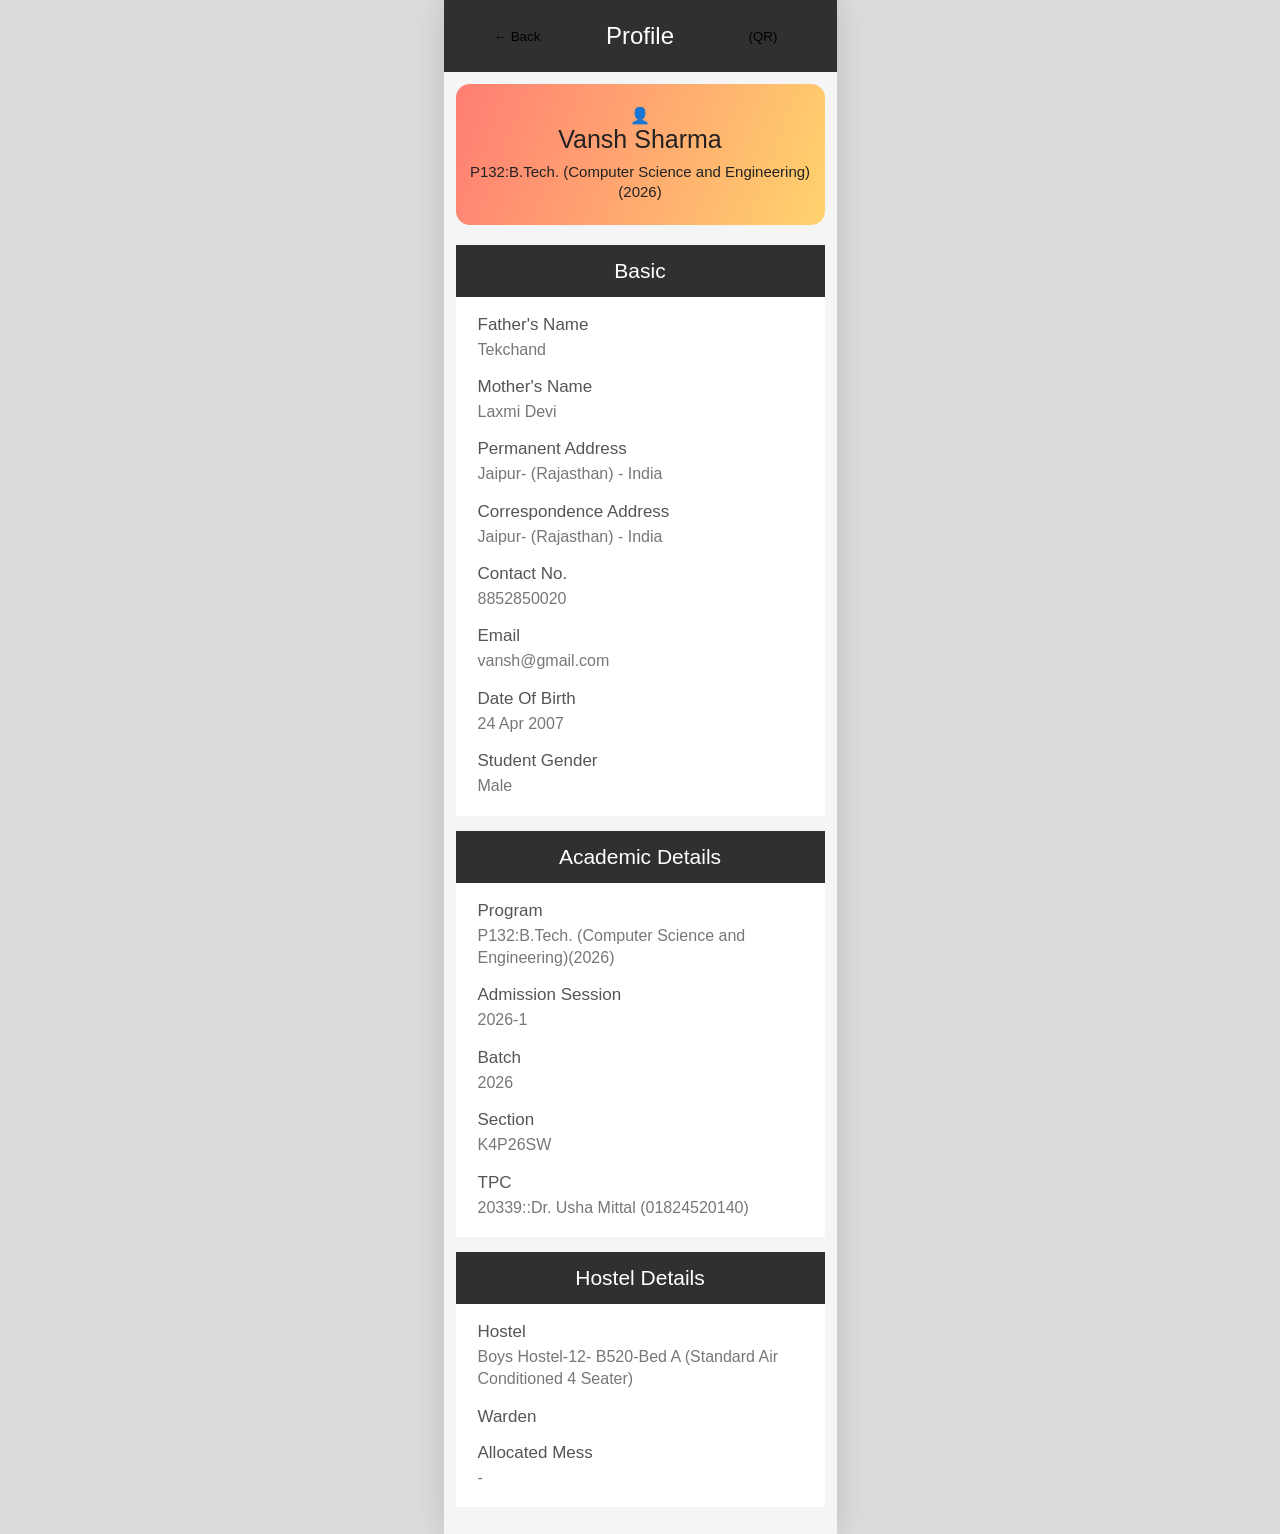
<file: profile.html>
<!doctype html>
<html lang="en">
  <head>
    <meta charset="UTF-8" />
    <meta name="viewport" content="width=device-width, initial-scale=1.0" />

    <title>Profile - UMS</title>

    <link rel="stylesheet" href="../style.css" />
  </head>

  <body>
    <div class="app">
      <!-- HEADER -->
      <div class="profile-header">
        <button onclick="showDashboard()">← Back</button>

        <h2>Profile</h2>

        <button class="qr-button">(QR)</button>
      </div>

      <!-- CONTENT -->
      <main class="profile-content">
        <!-- PROFILE CARD -->
        <section class="profile-card">
          <div class="profile-photo-placeholder">👤</div>

          <h2>Vansh Sharma</h2>

          <p>P132:B.Tech. (Computer Science and Engineering)(2026)</p>
        </section>

        <!-- BASIC -->
        <section class="profile-section">
          <div class="profile-section-title">Basic</div>

          <div class="profile-data">
            <label>Father's Name</label>
            <p>Tekchand</p>

            <label>Mother's Name</label>
            <p>Laxmi Devi</p>

            <label>Permanent Address</label>
            <p>Jaipur- (Rajasthan) - India</p>

            <label>Correspondence Address</label>
            <p>Jaipur- (Rajasthan) - India</p>

            <label>Contact No.</label>
            <p>8852850020</p>

            <label>Email</label>
            <p>vansh@gmail.com</p>

            <label>Date Of Birth</label>
            <p>24 Apr 2007</p>

            <label>Student Gender</label>
            <p>Male</p>
          </div>
        </section>

        <!-- ACADEMIC DETAILS -->
        <section class="profile-section">
          <div class="profile-section-title">Academic Details</div>

          <div class="profile-data">
            <label>Program</label>
            <p>P132:B.Tech. (Computer Science and Engineering)(2026)</p>

            <label>Admission Session</label>
            <p>2026-1</p>

            <label>Batch</label>
            <p>2026</p>

            <label>Section</label>
            <p>K4P26SW</p>

            <label>TPC</label>
            <p>20339::Dr. Usha Mittal (01824520140)</p>
          </div>
        </section>

        <!-- HOSTEL DETAILS -->
        <section class="profile-section">
          <div class="profile-section-title">Hostel Details</div>

          <div class="profile-data">
            <label>Hostel</label>

            <p>
              Boys Hostel-12- B520-Bed A (Standard Air Conditioned 4 Seater)
            </p>

            <label>Warden</label>

            <label>Allocated Mess</label>

            <p>-</p>
          </div>
        </section>
      </main>
    </div>
  </body>
</html>
</file>
<file: style.css>
/* =====================================================
   BASIC
===================================================== */

* {
    box-sizing: border-box;
    margin: 0;
    padding: 0;
}

html {
    scroll-behavior: smooth;
}

body {
    margin: 0;
    padding: 0;
    font-family: Arial, Helvetica, sans-serif;
    background: #eeeeee;
    color: #222;
}

button {
    font-family: inherit;
    border: none;
    background: none;
    cursor: pointer;
}

.app {
    width: 430px;
    max-width: 100%;
    min-height: 100vh;
    margin: 0 auto;
    background: #fff;
    position: relative;
    overflow-x: hidden;
}


/* =====================================================
   SCREEN NAVIGATION
===================================================== */

.screen {
    display: none;
    min-height: 100vh;
    padding-bottom: 90px;
}

.screen.active {
    display: block;
}


/* =====================================================
   DASHBOARD HEADER
===================================================== */

.header {
    height: 100px;

    display: grid;
    grid-template-columns: 70px 1fr 70px;

    align-items: center;

    padding: 0 20px;

    background: #fff;
}

.header h1 {
    text-align: center;

    font-size: 38px;
    font-weight: 400;

    letter-spacing: 2px;
}

.menu-btn {
    width: 48px;
    height: 48px;

    display: flex;
    flex-direction: column;

    justify-content: center;
    gap: 7px;
}

.menu-btn span {
    display: block;

    width: 35px;
    height: 5px;

    border-radius: 10px;

    background: linear-gradient(
        90deg,
        #ff7777,
        #ffc66b
    );
}

.notification-btn {
    position: relative;

    width: 50px;
    height: 50px;

    display: flex;
    align-items: center;
    justify-content: center;
}

.notification-btn svg {
    width: 35px;
    height: 35px;
}

.notification-count {
    position: absolute;

    top: -2px;
    right: -2px;

    background: linear-gradient(
        135deg,
        #ff7c72,
        #ffd06b
    );

    padding: 7px 9px;

    border-radius: 8px;

    font-size: 16px;
}


/* =====================================================
   TIMETABLE
===================================================== */

.timetable-section {
    padding: 15px 30px 25px;
}

.section-title-row {
    display: flex;

    justify-content: space-between;
    align-items: center;

    margin-bottom: 20px;
}

.section-title-row h2 {
    font-size: 32px;
    font-weight: 400;
}

.dost-btn {
    padding: 10px 20px;

    border-radius: 12px;

    background: linear-gradient(
        90deg,
        #ff7d72,
        #ffd36d
    );

    font-size: 22px;
}

.timetable-container {
    display: flex;
    gap: 18px;

    overflow-x: auto;

    scrollbar-width: none;
}

.timetable-container::-webkit-scrollbar {
    display: none;
}

.timetable-card {
    flex: 0 0 calc((100vw - 40px) / 2);

    border-radius: 15px;

    overflow: hidden;

    background: linear-gradient(
        135deg,
        #ff7770,
        #ffd36c
    );

    box-shadow: 0 5px 15px rgba(0,0,0,0.12);
}

.class-content {
    position: relative;

    height: 140px;

    padding: 18px;

    overflow: hidden;
}

.class-content h3 {
    font-size: 28px;
    font-weight: 400;
}

.class-content p {
    margin-top: 12px;

    font-size: 19px;
}

.attendance-status {
    display: inline-flex;

    align-items: center;

    gap: 8px;

    margin-top: 20px;

    padding: 7px 12px;

    border-radius: 20px;

    background: rgba(255,255,255,0.55);

    font-size: 17px;
}

.attendance-status span {
    width: 10px;
    height: 10px;

    border-radius: 50%;

    background: #ff4545;
}

.book-watermark {
    position: absolute;

    right: 20px;
    bottom: 15px;

    font-size: 75px;

    opacity: 0.14;
}

.time {
    padding: 13px;

    text-align: center;

    background: #2e2e2e;

    color: white;

    font-size: 22px;
}


/* =====================================================
   TILES
===================================================== */

.tiles-section {
    padding: 15px 30px 30px;
}

.tiles-heading {
    display: flex;

    justify-content: space-between;
    align-items: center;

    margin-bottom: 25px;
}

.tiles-heading h2 {
    font-size: 32px;
    font-weight: 400;
}

.tiles-heading p {
    margin-top: 12px;

    font-size: 19px;
}

.plus-btn {
    width: 52px;
    height: 52px;

    border-radius: 50%;

    background: #222;

    color: white;

    font-size: 35px;

    display: flex;
    align-items: center;
    justify-content: center;
}

.tiles-grid {
    grid-template-columns: repeat(3, 1fr);
    gap: 12px;
}

.tile {
    position: relative;

    min-height: 130px;

    display: flex;

    flex-direction: column;

    justify-content: center;

    align-items: center;

    gap: 8px;

    padding: 8px;

    border: 2px solid #e5e1d5;

    border-radius: 16px;

    background: #fffdf2;

    box-shadow: 0 6px 14px rgba(0,0,0,0.07);
}

.tile.selected {
    border: 4px solid #ff887c;
}

.tile-badge {
    position: absolute;

    top: -18px;
    right: -10px;

    min-width: 48px;

    padding: 10px 12px;

    border-radius: 10px;

    background: linear-gradient(
        135deg,
        #ff7b72,
        #ffd16b
    );

    font-size: 18px;

    text-align: center;
}

.tile-icon svg {
    width: 38px;
    height: 38px;

    stroke-width: 1.5;
}

.tile-name {
    width: 100%;

    padding: 6px 3px;

    border-radius: 10px;

    background: #ffc98f;

    text-align: center;

    font-size: 12px;
}


/* =====================================================
   BOTTOM NAV
===================================================== */

.bottom-nav {
    position: fixed;

    left: 0;
    right: 0;
    bottom: 0;

    height: 85px;

    display: grid;

    grid-template-columns: repeat(4, 1fr);

    background: white;

    border-top: 1px solid #ddd;

    z-index: 100;
}

.nav-item {
    display: flex;

    flex-direction: column;

    align-items: center;
    justify-content: center;

    gap: 6px;

    color: #999;

    font-size: 15px;
}

.nav-item svg {
    width: 32px;
    height: 32px;
}

.nav-item.active {
    color: #f28b35;
}


/* =====================================================
   DRAWER
===================================================== */

#drawer {
    position: fixed;

    top: 0;
    left: 0;

    width: 430px;
    max-width: 100vw;

    height: 100vh;

    background: #ffffff;

    z-index: 1000;

    /* CLOSED */
    transform: translateX(-100%);

    transition: transform 0.3s ease;

    overflow-y: auto;

    box-shadow: 5px 0 20px rgba(0, 0, 0, 0.15);
}


/* OPEN */

#drawer.active {
    transform: translateX(0);
}


/* =====================================================
   OVERLAY
===================================================== */

#drawer-overlay {
    position: fixed;

    top: 0;
    left: 0;

    width: 100%;
    height: 100vh;

    background: rgba(0, 0, 0, 0.35);

    z-index: 999;

    /* CLOSED */
    opacity: 0;

    visibility: hidden;

    pointer-events: none;

    transition:
        opacity 0.3s ease,
        visibility 0.3s ease;
}


/* OPEN */

#drawer-overlay.active {
    opacity: 1;

    visibility: visible;

    pointer-events: auto;
}

@media (min-width: 701px) {

    .drawer {
        left: calc(50% - 215px);
    }

}



/* DRAWER PROFILE */

.drawer-profile {
    padding: 55px 25px 35px;

    text-align: center;

    background: linear-gradient(
        135deg,
        #ff7771,
        #ffd36d
    );

    cursor: pointer;
}

.drawer-photo {
    width: 150px;
    height: 150px;

    object-fit: cover;

    border-radius: 50%;

    border: 4px solid white;

    box-shadow: 0 5px 15px rgba(0,0,0,0.2);
}

.drawer-profile h2 {
    margin-top: 18px;

    font-size: 29px;

    font-weight: 400;
}

.drawer-profile p {
    margin-top: 10px;

    font-size: 18px;

    line-height: 1.4;
}


/* SEARCH */

.drawer-search {
    display: flex;

    align-items: center;

    gap: 12px;

    margin: 22px;

    padding: 13px 18px;

    border-radius: 20px;

    background: #f0f0f0;
}

.drawer-search svg {
    width: 30px;
    height: 30px;

    color: #777;
}

.drawer-search input {
    width: 100%;

    border: none;

    outline: none;

    background: transparent;

    font-size: 22px;
}


/* DRAWER MENU */

.drawer-menu {
    display: flex;

    flex-direction: column;
}

.drawer-menu button {
    min-height: 95px;

    display: flex;

    align-items: center;

    gap: 25px;

    padding: 20px 30px;

    border-bottom: 1px solid #eee;

    color: #666;

    text-align: left;

    font-size: 22px;
}

.drawer-menu button:hover {
    background: #fafafa;
}

.drawer-menu svg {
    width: 32px;
    height: 32px;
}


/* LOGOUT */

.logout {
    margin: 25px;

    width: calc(100% - 50px);

    padding: 18px;

    display: flex;

    justify-content: center;

    align-items: center;

    gap: 15px;

    border-radius: 35px;

    background: linear-gradient(
        90deg,
        #ff7b72,
        #ffd36d
    );

    font-size: 22px;
}


/* =====================================================
   PROFILE HEADER
===================================================== */

.profile-header {
    position: sticky;

    top: 0;

    z-index: 50;

    height: 100px;

    display: grid;

    grid-template-columns: 1fr 1fr 1fr;

    align-items: center;

    padding: 0 18px;

    background: #303030;

    color: white;
}

.profile-header h2 {
    text-align: center;

    font-size: 28px;

    font-weight: 400;
}

.back-btn {
    display: flex;

    align-items: center;

    gap: 5px;

    color: white;

    font-size: 22px;

    justify-self: start;
}

.back-btn svg {
    width: 35px;
    height: 35px;
}

.qr-btn {
    justify-self: end;

    padding: 18px 14px;

    border-radius: 15px;

    background: #ff8c25;

    color: white;

    font-size: 20px;
}


/* =====================================================
   PROFILE
===================================================== */

.profile-content {
    padding: 15px;

    background: #f5f5f5;
}


/* PROFILE CARD */

.profile-card {
    padding: 38px 20px;

    text-align: center;

    border-radius: 12px;

    background: linear-gradient(
        110deg,
        #ff7e73,
        #ffd36d
    );

    margin-bottom: 38px;
}

.profile-photo {
    width: 225px;
    height: 225px;

    object-fit: cover;

    border-radius: 20px;

    display: block;

    margin: 0 auto 15px;

    background: white;

    border: 2px solid rgba(255,255,255,0.8);
}

.profile-card h2 {
    font-size: 29px;

    font-weight: 400;

    margin-bottom: 14px;
}

.profile-card p {
    font-size: 22px;

    line-height: 1.4;
}


/* PROFILE SECTION */

.profile-section {
    margin-bottom: 25px;

    background: white;
}

.profile-section-title {
    padding: 18px;

    text-align: center;

    background: #303030;

    color: white;

    font-size: 25px;
}

.profile-data {
    padding: 25px 38px;
}

.profile-data label {
    display: block;

    margin-top: 20px;

    color: #555;

    font-size: 23px;

    font-weight: 500;
}

.profile-data label:first-child {
    margin-top: 0;
}

.profile-data p {
    margin-top: 6px;

    color: #777;

    font-size: 21px;

    line-height: 1.5;
}


/* =====================================================
   MOBILE
===================================================== */

@media (max-width: 700px) {

    .header {
        height: 85px;

        grid-template-columns: 55px 1fr 55px;

        padding: 0 12px;
    }

    .header h1 {
        font-size: 29px;
    }

    .menu-btn span {
        width: 32px;
        height: 4px;
    }

    .timetable-section,
    .tiles-section {
        padding-left: 20px;
        padding-right: 20px;
    }

    .section-title-row h2,
    .tiles-heading h2 {
        font-size: 27px;
    }

    .dost-btn {
        font-size: 17px;
        padding: 10px 13px;
    }

    .timetable-card {
        flex-basis: 90vw;
    }

    .tiles-grid {
        grid-template-columns: repeat(2, 1fr);

        gap: 15px;
    }

    .tile {
        min-height: 200px;

        padding: 14px;

        gap: 18px;
    }

    .tile-icon svg {
        width: 60px;
        height: 60px;
    }

    .tile-name {
        font-size: 17px;
    }

    .drawer {
        width: 88vw;
    }

    .drawer-profile {
        padding-top: 40px;
    }

    .drawer-photo {
        width: 120px;
        height: 120px;
    }

    .drawer-profile h2 {
        font-size: 25px;
    }

    .drawer-menu button {
        min-height: 75px;

        font-size: 18px;

        padding: 15px 20px;

        gap: 18px;
    }

    .profile-photo {
        width: 225px;
        height: 225px;
    }

    .profile-data {
        padding: 25px 35px;
    }

    .profile-data label {
        font-size: 20px;
    }

    .profile-data p {
        font-size: 19px;
    }

    .profile-card p {
        font-size: 19px;
    }

}
/* =====================================================
   PHONE PREVIEW ON DESKTOP
===================================================== */

@media (min-width: 701px) {

    body {
        background: #dcdcdc;
    }

    .app {
        width: 430px;
        min-height: 100vh;

        margin: 0 auto;

        background: white;

        box-shadow:
            0 0 30px rgba(0, 0, 0, 0.15);
    }

    .header {
        width: 100%;
    }

    .timetable-section,
    .tiles-section {
        width: 100%;
        padding-left: 20px;
        padding-right: 20px;
    }

    .tiles-grid {
        grid-template-columns: repeat(2, 1fr);
        gap: 15px;
    }

    .tile {
        min-height: 200px;
    }

    .tile-icon svg {
        width: 60px;
        height: 60px;
    }

    .tile-name {
        font-size: 17px;
    }

    .timetable-card {
        flex-basis: 390px;
    }

    .drawer {
        width: 430px;
        max-width: 430px;
    }

}
/* =====================================================
   iPHONE 16 FINAL RESPONSIVE FIX
===================================================== */
/* =====================================================
   IPHONE 16 COMPACT UI
===================================================== */

html {
    width: 100%;
    overflow-x: hidden;
}

body {
    width: 100%;
    margin: 0;
    padding: 0;
    overflow-x: hidden;
}

.app {
    width: 100%;
    max-width: 393px;
    margin: 0 auto;
    min-height: 100vh;
    overflow-x: hidden;
}


/* ================= HEADER ================= */

.header {
    height: 70px;
    grid-template-columns: 45px 1fr 45px;
    padding: 0 10px;
}

.header h1 {
    font-size: 25px;
    letter-spacing: 0;
}

.menu-btn {
    width: 38px;
    height: 38px;
}

.menu-btn span {
    width: 27px;
    height: 3px;
    gap: 5px;
}

.notification-btn {
    width: 38px;
    height: 38px;
}

.notification-btn svg {
    width: 27px;
    height: 27px;
}

.notification-count {
    top: -4px;
    right: -5px;
    padding: 4px 6px;
    font-size: 12px;
    border-radius: 7px;
}


/* ================= TIMETABLE ================= */

.timetable-section {
    padding: 12px 16px 18px;
}

.section-title-row {
    margin-bottom: 14px;
}

.section-title-row h2 {
    font-size: 23px;
}

.dost-btn {
    padding: 8px 11px;
    font-size: 14px;
    border-radius: 10px;
}

.timetable-container {
    gap: 12px;
}

.timetable-card {
    flex: 0 0 320px;
    max-width: 320px;
    border-radius: 14px;
}

.class-content {
    height: 165px;
    padding: 22px;
}

.class-content h3 {
    font-size: 24px;
}

.class-content p {
    margin-top: 8px;
    font-size: 16px;
}

.attendance-status {
    margin-top: 15px;
    padding: 6px 10px;
    font-size: 14px;
}

.attendance-status span {
    width: 8px;
    height: 8px;
}

.book-watermark {
    right: 15px;
    bottom: 12px;
    font-size: 55px;
}

.time {
    padding: 10px;
    font-size: 18px;
}


/* ================= ADD MORE TILES ================= */

.tiles-section {
    padding: 12px 16px 95px;
}

.tiles-heading {
    margin-bottom: 18px;
}

.tiles-heading h2 {
    font-size: 23px;
}

.tiles-heading p {
    margin-top: 8px;
    font-size: 15px;
    line-height: 1.3;
}

.plus-btn {
    width: 46px;
    height: 46px;
    font-size: 30px;
}

.tiles-grid {
    grid-template-columns: repeat(2, minmax(0, 1fr));
    gap: 11px;
}

.tile {
    min-height: 155px;
    padding: 10px;
    gap: 11px;
    border-radius: 13px;
}

.tile-icon svg {
    width: 46px;
    height: 46px;
}

.tile-name {
    padding: 7px 4px;
    font-size: 14px;
    border-radius: 8px;
}


/* ================= BOTTOM NAV ================= */

.bottom-nav {
    width: 100%;
    max-width: 393px;
    height: 70px;
}

.nav-item {
    gap: 3px;
    font-size: 12px;
}

.nav-item svg {
    width: 26px;
    height: 26px;
}


/* ================= DRAWER ================= */

#drawer {
    width: 82%;
    max-width: 325px;
    height: 100dvh;
}

.drawer-profile {
    padding: 28px 18px 24px;
}

.drawer-photo {
    width: 100px;
    height: 100px;
}

.drawer-profile h2 {
    margin-top: 12px;
    font-size: 21px;
}

.drawer-profile p {
    margin-top: 7px;
    font-size: 14px;
}

.drawer-search {
    margin: 15px;
    padding: 10px 14px;
}

.drawer-search svg {
    width: 25px;
    height: 25px;
}

.drawer-search input {
    font-size: 17px;
}

.drawer-menu button {
    min-height: 62px;
    padding: 12px 17px;
    gap: 14px;
    font-size: 16px;
}

.drawer-menu svg {
    width: 27px;
    height: 27px;
}


/* ================= PROFILE HEADER ================= */

.profile-header {
    height: 72px;
    padding: 0 12px;
}

.profile-header h2 {
    font-size: 24px;
}

.back-btn {
    font-size: 17px;
}

.back-btn svg {
    width: 27px;
    height: 27px;
}

.qr-btn {
    padding: 11px 10px;
    border-radius: 12px;
    font-size: 16px;
}


/* ================= PROFILE PAGE ================= */

.profile-content {
    padding: 12px;
}

.profile-card {
    padding: 22px 12px;
    margin-bottom: 20px;
    border-radius: 14px;
}

.profile-photo {
    width: 150px;
    height: 150px;
    border-radius: 16px;
    margin-bottom: 12px;
}

.profile-card h2 {
    font-size: 25px;
    margin-bottom: 8px;
}

.profile-card p {
    font-size: 15px;
    line-height: 1.35;
}

.profile-section {
    margin-bottom: 15px;
}

.profile-section-title {
    padding: 14px;
    font-size: 21px;
}

.profile-data {
    padding: 18px 22px;
}

.profile-data label {
    margin-top: 16px;
    font-size: 17px;
}

.profile-data p {
    margin-top: 4px;
    font-size: 16px;
    line-height: 1.4;
}


/* ================= IPHONE 16 WIDTH ================= */

@media screen and (min-width: 390px) and (max-width: 430px) {

    .app {
        width: 100%;
        max-width: 393px;
    }

}
/* =====================================================
   iPHONE 16 - FINAL COMPACT LAYOUT
===================================================== */
@media screen and (max-width: 430px) {

    html,
    body {
        margin: 0;
        padding: 0;
        width: 100%;
        overflow-x: hidden;
    }

    .app {
        width: 100%;
        max-width: 393px;
        min-height: 100vh;
        margin: 0 auto;
        overflow-x: hidden;
        background: #fff;
    }


    /* ================= HEADER ================= */

    .header {
        height: 62px;
        grid-template-columns: 42px 1fr 42px;
        padding: 0 8px;
    }

    .header h1 {
        font-size: 22px;
        font-weight: 400;
        letter-spacing: 0;
    }

    .menu-btn {
        width: 36px;
        height: 36px;
    }

    .menu-btn span {
        width: 27px;
        height: 3px;
    }

    .notification-btn {
        width: 36px;
        height: 36px;
    }

    .notification-btn svg {
        width: 25px;
        height: 25px;
    }

    .notification-count {
        top: -3px;
        right: -4px;
        padding: 3px 5px;
        font-size: 11px;
    }


    /* ================= TIMETABLE ================= */

    .timetable-section {
        padding: 8px 15px 12px;
    }

    .section-title-row {
        margin-bottom: 12px;
    }

    .section-title-row h2 {
        font-size: 20px;
        font-weight: 400;
        white-space: nowrap;
    }

    .dost-btn {
        padding: 7px 10px;
        font-size: 13px;
        border-radius: 9px;
    }

    .timetable-container {
        display: flex;
        gap: 10px;
        width: 100%;
        overflow: hidden;
    }

    /* TWO CARDS FIT ON SCREEN */
    .timetable-card {
        flex: 0 0 calc((100vw - 40px) / 2);
        width: calc((100vw - 40px) / 2);
        max-width: none;
        border-radius: 12px;
    }

    .class-content {
        height: 125px;
        padding: 14px;
    }

    .class-content h3 {
        font-size: 17px;
        font-weight: 400;
    }

    .class-content p {
        margin-top: 6px;
        font-size: 13px;
    }

    .attendance-status {
        margin-top: 10px;
        padding: 5px 7px;
        gap: 5px;
        font-size: 11px;
        white-space: nowrap;
    }

    .attendance-status span {
        width: 7px;
        height: 7px;
    }

    .book-watermark {
        right: 5px;
        bottom: 5px;
        font-size: 42px;
    }

    .time {
        padding: 7px 3px;
        font-size: 13px;
        white-space: nowrap;
    }


    /* ================= ADD MORE TILES ================= */

    .tiles-section {
        padding: 8px 15px 75px;
    }

    .tiles-heading {
        margin-bottom: 13px;
    }

    .tiles-heading h2 {
        font-size: 20px;
        font-weight: 400;
    }

    .tiles-heading p {
        margin-top: 5px;
        font-size: 13px;
        line-height: 1.25;
    }

    .plus-btn {
        width: 42px;
        height: 42px;
        font-size: 27px;
        flex-shrink: 0;
    }


    /* ================= SIX TILES ================= */

    .tiles-grid {
        display: grid;

        grid-template-columns: repeat(3, 1fr);

        gap: 9px;

        width: 100%;
    }

    .tile {
        min-width: 0;
        min-height: 120px;

        height: 120px;

        padding: 6px;

        gap: 6px;

        border-radius: 11px;
    }

    .tile.selected {
        border-width: 3px;
    }

    .tile-badge {
        top: -7px;
        right: -5px;

        min-width: 34px;

        padding: 5px 6px;

        border-radius: 7px;

        font-size: 11px;
    }

    .tile-icon svg {
        width: 34px;
        height: 34px;
    }

    .tile-name {
        width: 100%;

        padding: 5px 2px;

        border-radius: 6px;

        font-size: 11px;

        line-height: 1.1;
    }


    /* ================= BOTTOM NAV ================= */

    .bottom-nav {
        position: fixed;

        left: 0;
        right: 0;
        bottom: 0;

        width: 100%;
        max-width: 393px;

        height: 62px;

        grid-template-columns: repeat(4, 1fr);
    }

    .nav-item {
        gap: 1px;
        font-size: 10px;
    }

    .nav-item svg {
        width: 23px;
        height: 23px;
    }


    /* ================= DRAWER ================= */

    #drawer {
        width: 82%;
        max-width: 320px;
        height: 100dvh;
    }

    #drawer.active {
        transform: translateX(0);
    }

    #drawer-overlay {
        position: fixed;
        inset: 0;

        width: 100%;
        height: 100dvh;

        opacity: 0;
        visibility: hidden;
        pointer-events: none;

        background: rgba(0,0,0,0.35);

        z-index: 999;
    }

    #drawer-overlay.active {
        opacity: 1;
        visibility: visible;
        pointer-events: auto;
    }


    /* ================= PROFILE ================= */

    .profile-header {
        height: 64px;
        padding: 0 10px;
    }

    .profile-header h2 {
        font-size: 21px;
    }

    .back-btn {
        font-size: 16px;
    }

    .back-btn svg {
        width: 25px;
        height: 25px;
    }

    .qr-btn {
        padding: 10px 9px;
        font-size: 15px;
        border-radius: 11px;
    }

    .profile-content {
        padding: 9px;
    }

    .profile-card {
        padding: 18px 9px;
        margin-bottom: 16px;
        border-radius: 13px;
    }

    .profile-photo {
        width: 115px;
        height: 115px;
        border-radius: 14px;
    }

    .profile-card h2 {
        font-size: 21px;
        margin-bottom: 7px;
    }

    .profile-card p {
        font-size: 13px;
        line-height: 1.3;
    }

    .profile-section-title {
        padding: 12px;
        font-size: 19px;
    }

    .profile-data {
        padding: 16px 18px;
    }

    .profile-data label {
        margin-top: 14px;
        font-size: 15px;
    }

    .profile-data p {
        font-size: 14px;
        line-height: 1.35;
    }
}
</file>
